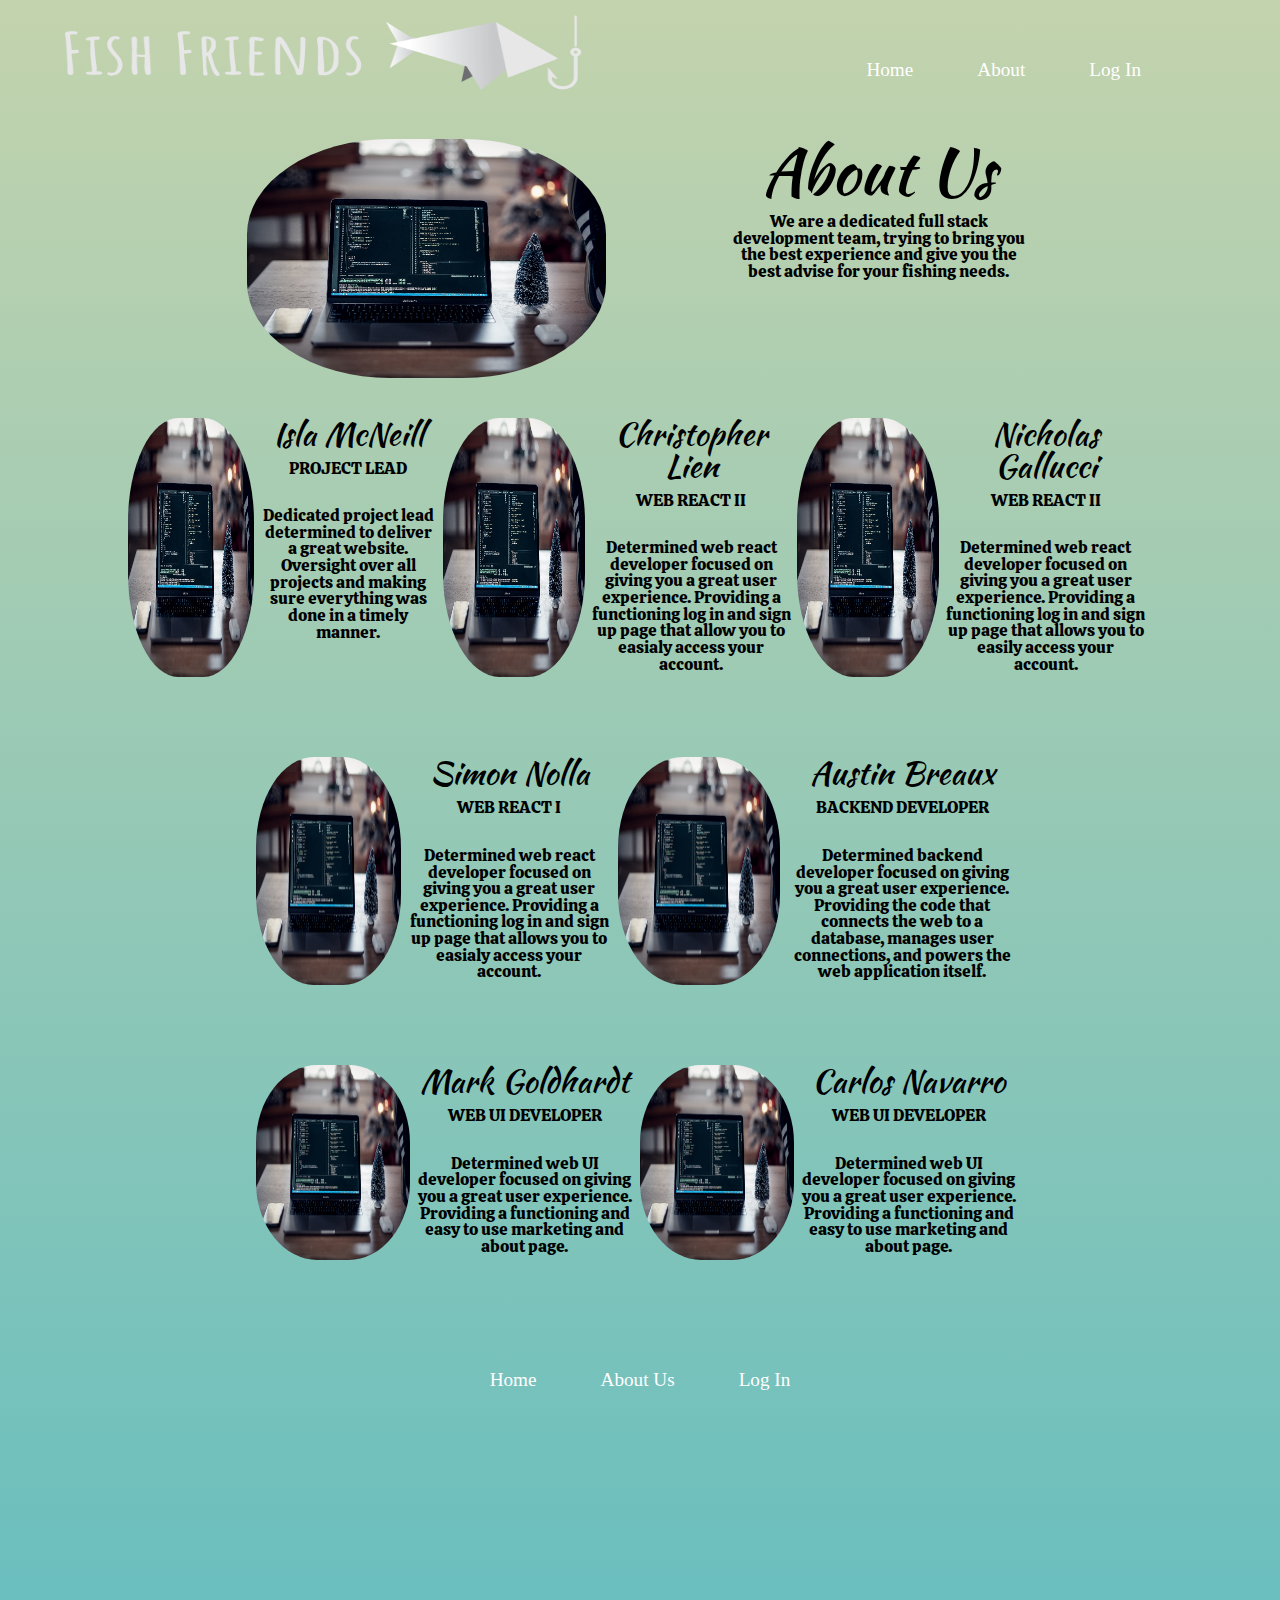
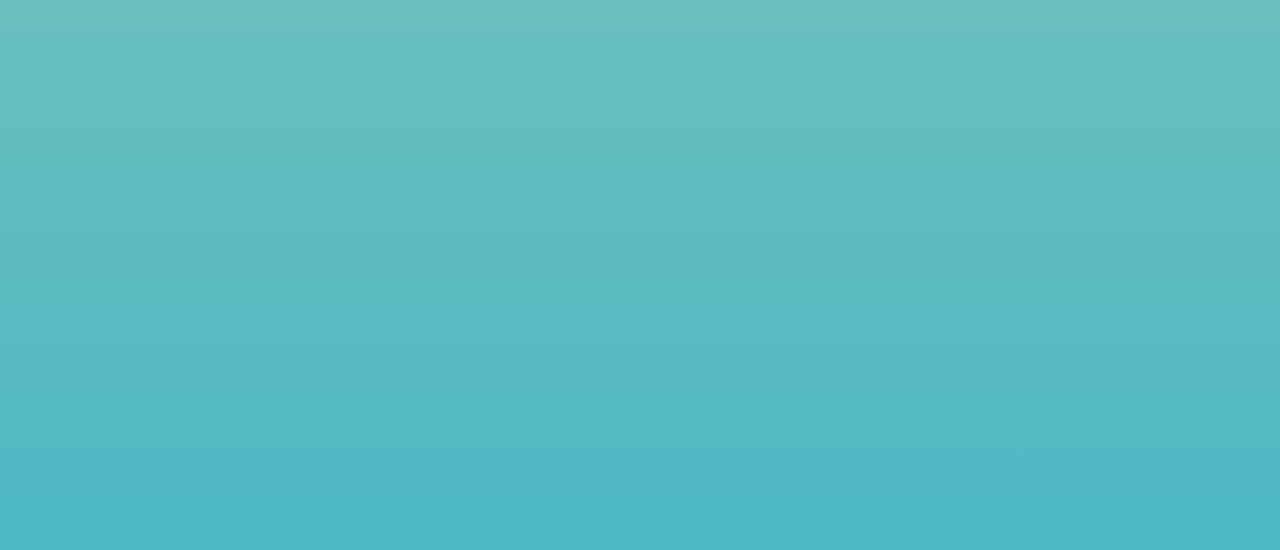
<file: about.html>
<!DOCTYPE html>
<html>

<head>
  <meta charset="utf-8">
  <meta name="viewport" content="width=device-width, initial-scale=1.0">

  <title>Fish Friends 2</title>

  <link href="css/index.css" rel="stylesheet">
  <link href="https://fonts.googleapis.com/css?family=Kaushan+Script&display=swap" rel="stylesheet">
  <link href="https://fonts.googleapis.com/css?family=Calistoga&display=swap" rel="stylesheet">
</head>

<body>

  <div class="container wrapper">

    <div class="dropdown">

      <button onclick="myFunction()" class="dropbtn">Menu</button>
      <div id="myDropdown" class="dropdown-content">
        <a href="index.html">Home</a>
        <a href="about.html">About Us</a>
        <!-- <a href="">Sign Up</a> -->
        <a href="https://fish-friends.nicholasgallucci4.now.sh/">Log In</a>
      </div>

    </div>

    <script>
      function myFunction() {
        document.getElementById("myDropdown").classList.toggle("show");
      }

      window.onclick = function(event) {
        if (!event.target.matches('.dropbtn')) {
          var dropdowns = document.getElementsByClassName("dropdown-content");
          var i;
          for (i = 0; i < dropdowns.length; i++) {
            var openDropdown = dropdowns[i];
            if (openDropdown.classList.contains('show')) {
              openDropdown.classList.remove('show');
            }
          }
        }
      }
    </script>


    <header class="main-header about-header">
      <img class="logo-img phone-view" src="img/FishFriendsLogo_Horizontal_bw.png" alt="Logo Image">
      <img class="logo-img phone-view1" src="img/FishFriendsLogo_bw.png" alt="Logo Image">

      <nav class="main-nav">
        <a href="index.html">Home</a>
        <a href="about.html">About</a>
        <!-- <a href="#">Sign Up</a> -->
        <a href="https://fish-friends.nicholasgallucci4.now.sh/">Log In</a>
      </nav>
    </header>

    <div class="about-section">
    
        <img class="dev-image" src="img/web-dev.jpg" alt="About Images">
      
      <div class="aboutus">
        <h1>About Us</h1>
        <p>We are a dedicated full stack development team, trying to bring you the best experience and give you the best advise for your fishing needs.</p>
      </div>

    </div>

    <section class="about-devs">
      <div class="devs">
        <img class="dev-image" src="img/web-dev.jpg" alt="Dev Images">
        
        <div>
        <h1>Isla McNeill</h1>
        <p>PROJECT LEAD</p><br>
        <p>Dedicated project lead determined to deliver a great website. Oversight over all projects and making sure everything was done in a timely manner.</p>
        <!-- <p>Lorem Ipsum is simply dummy text of the printing and typesetting industry. Lorem Ipsum has been the industry's standard dummy text ever since the 1500s</p> -->
        </div>
      </div>

      <div class="devs">
        <img class="dev-image" src="img/web-dev.jpg" alt="Dev Images">

        <div>
        <h1>Christopher Lien</h1>
        <p>WEB REACT II</p><br>
        <p>Determined web react developer focused on giving you a great user experience. Providing a functioning log in and sign up page that allow you to easialy access your account.</p>
        <!-- <p>Lorem Ipsum is simply dummy text of the printing and typesetting industry. Lorem Ipsum has been the industry's standard dummy text ever since the 1500s</p> -->
        </div>
      </div>
      
      <div class="devs">
        <img class="dev-image" src="img/web-dev.jpg" alt="Dev Images">

        <div>
        <h1>Nicholas Gallucci</h1>
        <p>WEB REACT II</p><br>
        <p>Determined web react developer focused on giving you a great user experience. Providing a functioning log in and sign up page that allows you to easily access your account.</p>
        <!-- <p>Lorem Ipsum is simply dummy text of the printing and typesetting industry. Lorem Ipsum has been the industry's standard dummy text ever since the 1500s</p> -->
        </div>
      </div>
    </section>

    <section class="about-devs devs2">
      <div class="devs">
        <img class="dev-image" src="img/web-dev.jpg" alt="Dev Images">

        <div>
          <h1>Simon Nolla</h1>
          <p>WEB REACT I</p><br>
          <p>Determined web react developer focused on giving you a great user experience. Providing a functioning log in and sign up page that allows you to easialy access your account.</p>
          <!-- <p>Lorem Ipsum is simply dummy text of the printing and typesetting industry. Lorem Ipsum has been the industry's standard dummy text ever since the 1500s</p> -->
        </div>

      </div>

      <div class="devs">
        <img class="dev-image" src="img/web-dev.jpg" alt="Dev Images">
  
        <div>
          <h1>Austin Breaux</h1>
          <p>BACKEND DEVELOPER</p><br>
          <p>Determined backend developer focused on giving you a great user experience. Providing the code that connects the web to a database, manages user connections, and powers the web application itself.</p>
          <!-- <p>Lorem Ipsum is simply dummy text of the printing and typesetting industry. Lorem Ipsum has been the industry's standard dummy text ever since the 1500s</p> -->
        </div>
      </div>
    </section>

    <section class="about-devs devs2">
      <div class="devs">
        <img class="dev-image" src="img/web-dev.jpg" alt="Dev Images">

        <div>
          <h1>Mark Goldhardt</h1>
          <p>WEB UI DEVELOPER</p><br>
          <p>Determined web UI developer focused on giving you a great user experience. Providing a functioning and easy to use marketing and about page.</p>
          <!-- <p>Lorem Ipsum is simply dummy text of the printing and typesetting industry. Lorem Ipsum has been the industry's standard dummy text ever since the 1500s</p> -->
        </div>

      </div>

      <div class="devs">
        <img class="dev-image" src="img/web-dev.jpg" alt="Dev Images">
  
        <div>
          <h1>Carlos Navarro</h1>
          <p>WEB UI DEVELOPER</p><br>
          <p>Determined web UI developer focused on giving you a great user experience. Providing a functioning and easy to use marketing and about page.</p>
          <!-- <p>Lorem Ipsum is simply dummy text of the printing and typesetting industry. Lorem Ipsum has been the industry's standard dummy text ever since the 1500s</p> -->
        </div>
      </div>
    </section>


    <footer class="footer">
      <nav class="footer-nav">
        <a href="#">Home</a>
        <a href="#">About Us</a>
        <a href="https://fish-friends-pebqdz1cw.now.sh/">Log In</a>
        <!-- <a href="#">Sign Up</a>
        <a href="#">Log In</a> -->
      </nav>
    </footer>
    

  </div>

</body>

</html>
</file>
<file: css/index.css>
.navhover {
  background-color: white;
  border-radius: 10px;
  color: black;
  opacity: 0.5;
}
.alinks {
  padding: 30px 30px 30px 30px;
  text-decoration: none;
  color: white;
  font-size: 1.2rem;
}
/* http://meyerweb.com/eric/tools/css/reset/ 
   v2.0 | 20110126
   License: none (public domain)
*/
html,
body,
div,
span,
applet,
object,
iframe,
h1,
h2,
h3,
h4,
h5,
h6,
p,
blockquote,
pre,
a,
abbr,
acronym,
address,
big,
cite,
code,
del,
dfn,
em,
img,
ins,
kbd,
q,
s,
samp,
small,
strike,
strong,
sub,
sup,
tt,
var,
b,
u,
i,
center,
dl,
dt,
dd,
ol,
ul,
li,
fieldset,
form,
label,
legend,
table,
caption,
tbody,
tfoot,
thead,
tr,
th,
td,
article,
aside,
canvas,
details,
embed,
figure,
figcaption,
footer,
header,
hgroup,
menu,
nav,
output,
ruby,
section,
summary,
time,
mark,
audio,
video {
  margin: 0;
  padding: 0;
  border: 0;
  font-size: 100%;
  font: inherit;
  vertical-align: baseline;
}
/* HTML5 display-role reset for older browsers */
article,
aside,
details,
figcaption,
figure,
footer,
header,
hgroup,
menu,
nav,
section {
  display: block;
}
body {
  line-height: 1;
}
ol,
ul {
  list-style: none;
}
blockquote,
q {
  quotes: none;
}
blockquote:before,
blockquote:after,
q:before,
q:after {
  content: '';
  content: none;
}
table {
  border-collapse: collapse;
  border-spacing: 0;
}
p {
  text-align: center;
  margin-top: 20px;
  font-size: 1.5vw;
  padding: 5px;
  font-family: 'Calistoga', cursive;
}
h1 {
  font-size: 5rem;
  font-family: 'Kaushan Script', cursive;
}
.main-header {
  display: flex;
  justify-content: space-between;
  width: 95%;
  margin: 10px auto;
  padding: 5px;
}
@media (max-width: 1000px) {
  .main-header {
    display: flex;
    flex-direction: column;
    align-items: center;
    margin-bottom: 50px;
  }
}
.main-header .logo-img {
  width: 45%;
  height: 70%;
}
@media (max-width: 630px) {
  .main-header .logo-img {
    margin-top: -35px;
  }
}
@media (max-width: 1245px) {
  .main-header .logo-img {
    width: 38%;
  }
}
@media (max-width: 1000px) {
  .main-header .logo-img {
    width: 50%;
  }
}
@media (max-width: 690px) {
  .main-header .phone-view {
    display: none;
  }
}
@media (min-width: 690px) {
  .main-header .phone-view1 {
    display: none;
  }
}
@media (max-width: 690px) {
  .main-header .phone-view1 {
    width: 60%;
    height: 60%;
  }
}
@media (max-width: 630px) {
  .main-header .phone-view1 {
    height: 95%;
  }
}
.main-header .main-nav {
  padding: 45px;
}
@media (max-width: 630px) {
  .main-header .main-nav {
    display: none;
  }
}
.main-header .main-nav a {
  padding: 30px 30px 30px 30px;
  text-decoration: none;
  color: white;
  font-size: 1.2rem;
}
.main-header .main-nav a:hover {
  background-color: white;
  border-radius: 10px;
  color: black;
  opacity: 0.5;
}
.dropdown {
  position: relative;
  display: flex;
  justify-content: flex-end;
  margin-top: 20px;
}
@media (min-width: 630px) {
  .dropdown {
    display: none;
  }
}
.dropdown .dropbtn {
  background-color: #57695C;
  color: white;
  padding: 16px;
  border: none;
  cursor: pointer;
}
.dropdown .dropbtn:hover,
.dropdown .dropbtn:focus {
  opacity: 0.5;
}
.dropdown .dropdown-content {
  display: none;
  position: absolute;
  background-color: #f1f1f1;
  min-width: 160px;
  overflow: auto;
  box-shadow: 0px 8px 16px 0px rgba(0, 0, 0, 0.2);
  z-index: 1;
}
.dropdown .dropdown-content a {
  color: black;
  padding: 12px 16px;
  text-decoration: none;
  display: block;
}
.dropdown .dropdown-content a:hover {
  background-color: #ddd;
}
.dropdown .show {
  display: block;
}
.footer {
  display: flex;
  justify-content: center;
  width: 100%;
  height: 100%;
}
.footer .footer-nav {
  margin-top: 70px;
}
@media (max-width: 630px) {
  .footer .footer-nav {
    display: none;
  }
}
.footer .footer-nav a {
  padding: 30px 30px 30px 30px;
  text-decoration: none;
  color: white;
  font-size: 1.2rem;
}
.footer .footer-nav a:hover {
  background-color: white;
  border-radius: 10px;
  color: black;
  opacity: 0.5;
}
.container {
  background: transparent linear-gradient(360deg, #4CB8C4 0%, #C3D3AD 100%) 0% 0% no-repeat padding-box;
  opacity: 1;
  width: auto;
  height: 1380px;
  display: flex;
  flex-direction: column;
  margin: 0 auto;
}
.container .mid-section {
  display: flex;
}
@media (max-width: 690px) {
  .container .mid-section {
    flex-direction: column;
    width: 100%;
    align-items: center;
    margin-top: -50px;
  }
}
@media (max-width: 1300px) {
  .container .mid-section p {
    font-size: 1.8vw;
  }
}
@media (max-width: 1000px) {
  .container .mid-section p {
    font-size: 2vw;
  }
}
@media (max-width: 800px) {
  .container .mid-section p {
    font-size: 2.4vw;
  }
}
@media (max-width: 690px) {
  .container .mid-section p {
    font-size: 3.2vw;
  }
}
@media (max-width: 630px) {
  .container .mid-section p {
    font-size: 4.2vw;
  }
}
@media (max-width: 630px) {
  .container .mid-section h1 {
    font-size: 14vw;
  }
}
.container .mid-section .images {
  display: flex;
  flex-wrap: wrap;
  justify-content: space-evenly;
  width: 50%;
}
.container .mid-section .main-img {
  width: 40%;
  height: 45%;
  padding: 10px;
  border-radius: 20px;
}
@media (max-width: 800px) {
  .container .mid-section .main-img {
    width: 60%;
  }
}
@media (max-width: 800px) {
  .container .mid-section .tablet-view {
    display: none;
  }
}
@media (max-width: 690px) {
  .container .mid-section .phone-view {
    display: none;
  }
}
@media (max-width: 690px) {
  .container .mid-section .phone-nodisplay {
    display: none;
  }
}
@media (min-width: 690px) {
  .container .mid-section .phone-display {
    display: none;
  }
}
.container .intro {
  display: flex;
  flex-direction: column;
  justify-content: space-evenly;
  align-items: center;
  width: 50%;
}
@media (max-width: 690px) {
  .container .intro {
    width: 70%;
  }
}
@media (max-width: 690px) {
  .container .intro .phone-display {
    width: 95%;
  }
}
@media (max-width: 630px) {
  .container .intro .phone-display {
    width: 100%;
  }
}
.container .intro .sign-up {
  background-color: #57695C;
  color: white;
  font-size: 1.5rem;
  padding: 20px 70px 20px 70px;
  text-decoration: none;
  border-radius: 10px;
}
@media (max-width: 630px) {
  .container .intro .sign-up {
    padding: 15px 35px 15px 35px;
  }
}
.container .intro .log-in {
  background-color: #57695C;
  color: white;
  font-size: 1.5rem;
  padding: 15px 35px 15px 35px;
  text-decoration: none;
  border-radius: 10px;
}
@media (max-width: 630px) {
  .container .intro .phone {
    display: none;
  }
}
@media (min-width: 630px) {
  .container .intro .phone1 {
    display: none;
  }
}
.wrapper {
  height: 2150px;
}
.wrapper p {
  font-size: 1.2vw;
  margin-top: 5px;
}
@media (max-width: 1300px) {
  .wrapper p {
    font-size: 1.3vw;
  }
}
@media (max-width: 1245px) {
  .wrapper p {
    font-size: 1.4vw;
  }
}
@media (max-width: 1000px) {
  .wrapper p {
    font-size: 2vw;
  }
}
@media (max-width: 800px) {
  .wrapper p {
    font-size: 2vw;
  }
}
@media (max-width: 690px) {
  .wrapper p {
    font-size: 2.2vw;
  }
}
@media (max-width: 630px) {
  .wrapper p {
    font-size: 2.8vw;
  }
}
.wrapper .about-header {
  width: 90%;
}
.wrapper .about-section {
  display: flex;
  justify-content: space-evenly;
  width: 80%;
  margin: 0 auto;
}
@media (max-width: 690px) {
  .wrapper .about-section {
    width: 90%;
  }
}
@media (max-width: 630px) {
  .wrapper .about-section {
    width: 95%;
  }
}
.wrapper .about-section h1 {
  font-size: 5vw;
}
@media (max-width: 630px) {
  .wrapper .about-section h1 {
    font-size: 7vw;
  }
}
.wrapper .about-section .dev-image {
  width: 35%;
  height: 100%;
  border-radius: 40%;
}
@media (max-width: 1000px) {
  .wrapper .about-section .dev-image {
    width: 45%;
  }
}
.wrapper .about-section .aboutus {
  width: 30%;
  text-align: center;
}
.wrapper .about-devs {
  display: flex;
  width: 80%;
  margin: 40px auto;
}
@media (max-width: 1245px) {
  .wrapper .about-devs {
    width: 95%;
  }
}
@media (max-width: 1000px) {
  .wrapper .about-devs {
    flex-direction: column;
    width: 60%;
  }
}
@media (max-width: 690px) {
  .wrapper .about-devs {
    width: 80%;
  }
}
@media (max-width: 630px) {
  .wrapper .about-devs {
    width: 80%;
  }
}
.wrapper .about-devs .devs {
  display: flex;
  text-align: center;
}
@media (max-width: 630px) {
  .wrapper .about-devs .devs {
    margin: 4px;
  }
}
.wrapper .about-devs .dev-image {
  width: 40%;
  height: 100%;
  border-radius: 40%;
}
@media (max-width: 1000px) {
  .wrapper .about-devs .dev-image {
    padding: 10px;
  }
}
@media (max-width: 630px) {
  .wrapper .about-devs .dev-image {
    width: 45%;
    border-radius: 30%;
  }
}
.wrapper .about-devs h1 {
  font-size: 2rem;
}
.wrapper .devs2 {
  width: 60%;
}
@media (max-width: 1000px) {
  .wrapper .devs2 {
    margin: 0 auto;
  }
}
@media (max-width: 690px) {
  .wrapper .devs2 {
    width: 80%;
  }
}
@media (max-width: 630px) {
  .wrapper .devs2 {
    width: 80%;
  }
}
</file>
